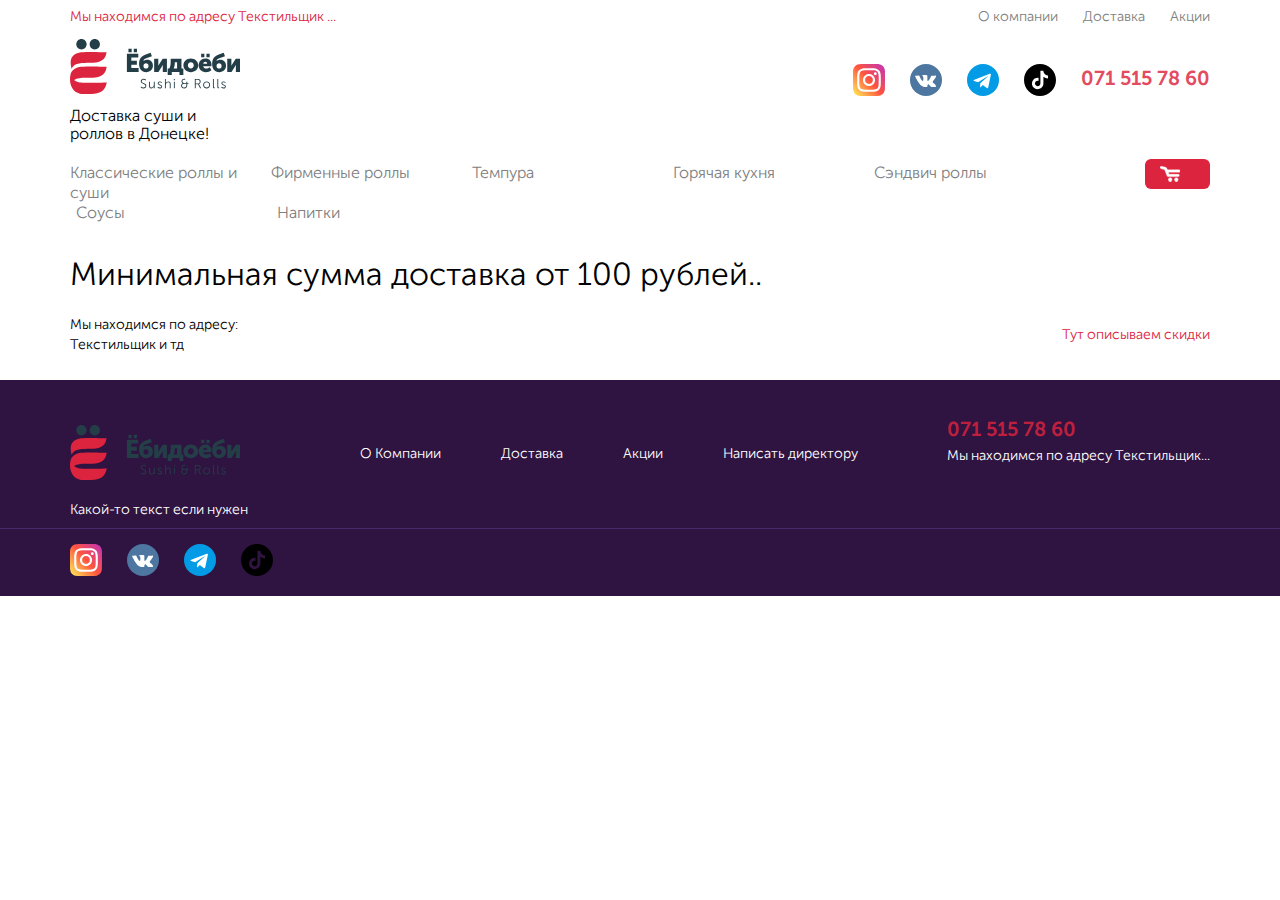
<file: delivery.html>
<!DOCTYPE html>
<html lang="en">
<head>
	<meta charset="UTF-8">
	<meta name="viewport" content="width=device-width, initial-scale=1.0">
	<title>Document</title>
	<link rel="stylesheet" href="css/style.css">
</head>
<body>
	<header class="header">
	<div class="container">
		<div class="header__top">
			<div class="header__adres">Мы находимся по адресу Текстильщик ...</div>
			<ul class="header__top--menu social">
				<li>
					<a href="about-us.html" class="header__top--links social--links">О компании</a>
				</li>
				<li>
					<a href="delivery.html" class="header__top--links social--links">Доставка</a>
				</li>
				<li>
					<a href="stock.html" class="header__top--links social--links">Акции</a>
				</li>

			</ul>
		</div>
		<div class="header__bottom">
			<div class="header__bottom--left">
				<div class="header__logo">
					<a href="#"><img src="img/logo.svg" alt="logo"></a>
					<div class="header__logo--title">Доставка суши и роллов в Донецке!</div>
				</div>
			</div>
			<div class="header__bottom--right">
				<div class="header__soc--links">
					<ul class="soc--links">
						<li><a href="#" class="soc--link">
							<img src="img/instagram.svg" alt="instagram" width="32" height="32">
						</a></li>
						<li><a href="#" class="soc--link">
							<img src="img/vk.svg" alt="vk.com" width="32" height="32">
						</a></li>
						<li><a href="#" class="soc--link">
							<img src="img/telegram.svg" alt="telegram" width="32" height="32">
						</a></li>
						<li><a href="#" class="soc--link">
							<img src="img/tiktok.svg" alt="tiktok" width="32" height="32">
						</a></li>
					</ul>
				</div>
				<div class="header__tel--right">
					<div class="number-phone">
						<a href="tel:071 515 78 60" class="our__phone">071 515 78 60</a>
					</div>
				</div>
			</div>
		</div>
	</div>
</header>

<div class="menu">
	<div class="container">
		<div class="main__menu--container">
			<ul class="main__menu--list">
				<li class="main__menu--link"><a href="#">Классические роллы и суши</a></li>
				<li class="main__menu--link"><a href="#">Фирменные роллы</a></li>
				<li class="main__menu--link"><a href="#">Темпура</a></li>
				<li class="main__menu--link"><a href="#">Горячая кухня</a></li>
				<li class="main__menu--link"><a href="#">Сэндвич роллы</a></li>
				<li class="main__menu--link"><a href="#">Соусы</a></li>
				<li class="main__menu--link"><a href="#">Напитки</a></li>
			</ul>
			<button class="main__menu--button">
				<span class="menu__button--img"></span>
			</button>
		</div>
	</div>
</div>	

<div class="page__delivery">
	<div class="container">
		<h2 class="page__delivery--title">Минимальная сумма доставка от 100 рублей..</h2>
		<div class="page__delivery--text">
			<div class="page__delivery--adres">
				Мы находимся по адресу: 
				<p>Текстильщик и тд</p>
			</div>
			<div class="page__delivery--sale">
				Тут описываем скидки
			</div>
		</div>
	</div>
	<div class="page__delivery--card">
		<script type="text/javascript" charset="utf-8" async src="https://api-maps.yandex.ru/services/constructor/1.0/js/?um=constructor%3A930c3f9df6bb4ff3185ce75748f2e5268a34f8871372a811c68e22b16c4c8f65&amp;width=100%25&amp;height=522&amp;lang=ru_RU&amp;scroll=true"></script>
	</div>
</div>

<footer class="footer">
	<div class="footer--one">
		<div class="container">
			<div class="footer--one__top">
				<div class="footer--one__inner">
					<div class="footer--one__left">
						<div class="footer__logo">
							<a href="#">
								<img src="img/logo.svg" alt="logo">
							</a>
						</div>
						<div class="footer__menu">
							<ul>
								<li><a href="#">О Компании</a></li>
								<li><a href="#">Доставка</a></li>
								<li><a href="#">Акции</a></li>
								<li><a href="#">Написать директору</a></li>
							</ul>
						</div>
					</div>
					<div class="footer--one__right">
						<div class="number-phone">
							<a href="tel:071 515 78 60" class="our__phone">071 515 78 60</a>
						</div>
						<div class="footer__adres">Мы находимся по адресу Текстильщик...</div>
					</div>
				</div>
			</div>
			<div class="footer--one__bottom">
				<div class="footer--one__text">Какой-то текст если нужен</div>
			</div>
		</div>
	</div>

    <div class="footer--two">
    	<div class="container">
    		<div class="footer--two__inner">
    			<div class="footer--two__social">
    				<ul class="footer--two__soc social">
    					<li class="social--links"><a href="#">
    						<img src="img/instagram.svg" alt="instagram.com" width="32" height="32">
    					</a></li>
    					<li class="social--links"><a href="#">
    						<img src="img/vk.svg" alt="vk.com" width="32" height="32">
    					</a></li>
    					<li class="social--links"><a href="#">
    						<img src="img/telegram.svg" alt="telegram" width="32" height="32">
    					</a></li>
    					<li class="social--links"><a href="#">
    						<img src="img/tiktok.svg" alt="tiktok" width="32" height="32">
    					</a></li>
    				</ul>
    			</div>
    		</div>
    	</div>
    </div>

</footer>



</body>
</html>
</file>
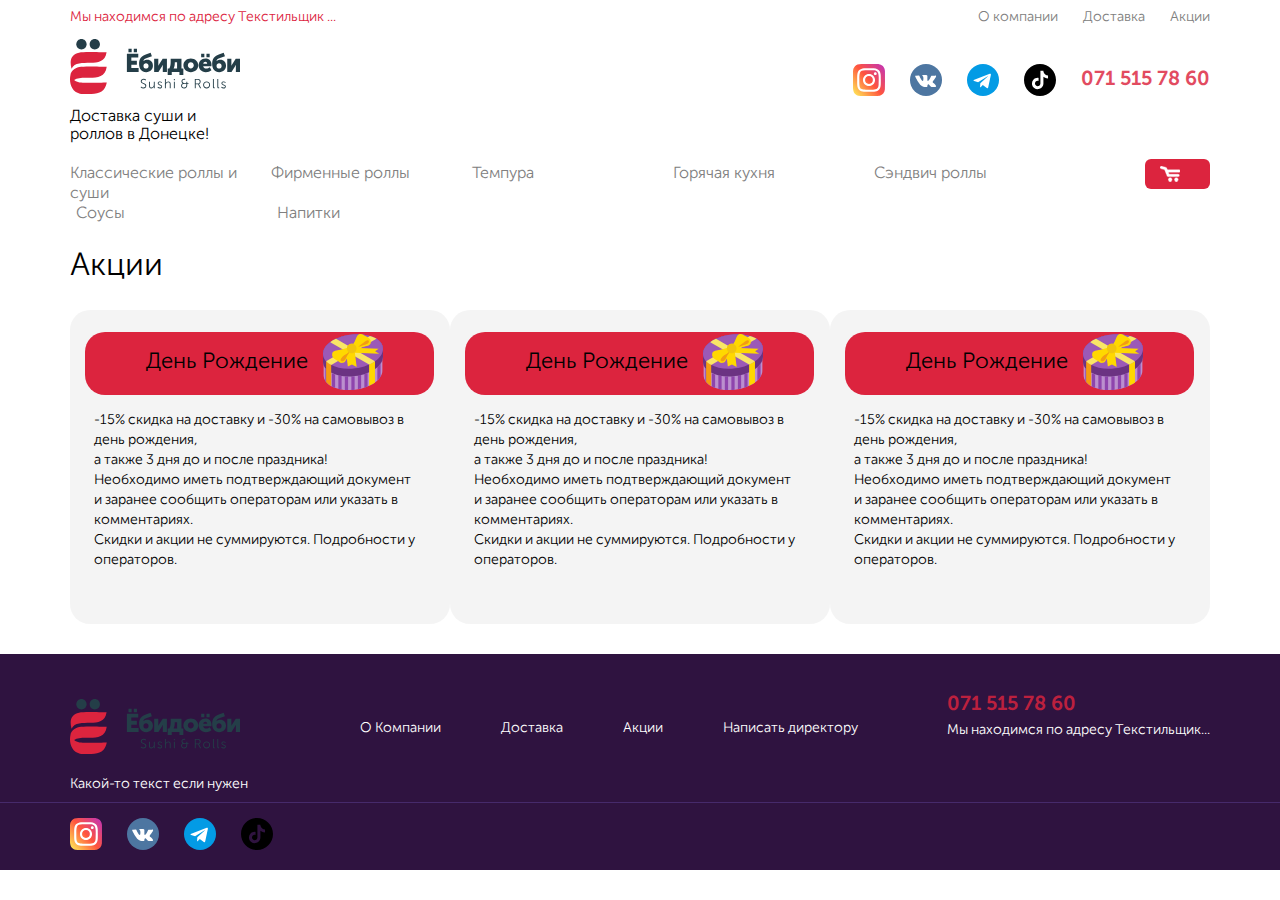
<file: stock.html>
<!DOCTYPE html>
<html lang="en">
<head>
	<meta charset="UTF-8">
	<meta name="viewport" content="width=device-width, initial-scale=1.0">
	<title>Document</title>
	<link rel="stylesheet" href="css/style.css">
</head>
<body>
	<header class="header">
	<div class="container">
		<div class="header__top">
			<div class="header__adres">Мы находимся по адресу Текстильщик ...</div>
			<ul class="header__top--menu social">
				<li>
					<a href="about-us.html" class="header__top--links social--links">О компании</a>
				</li>
				<li>
					<a href="delivery.html" class="header__top--links social--links">Доставка</a>
				</li>
				<li>
					<a href="#" class="header__top--links social--links">Акции</a>
				</li>
			</ul>
		</div>
		<div class="header__bottom">
			<div class="header__bottom--left">
				<div class="header__logo">
					<a href="#"><img src="img/logo.svg" alt="logo"></a>
					<div class="header__logo--title">Доставка суши и роллов в Донецке!</div>
				</div>
			</div>
			<div class="header__bottom--right">
				<div class="header__soc--links">
					<ul class="soc--links">
						<li><a href="#" class="soc--link">
							<img src="img/instagram.svg" alt="instagram" width="32" height="32">
						</a></li>
						<li><a href="#" class="soc--link">
							<img src="img/vk.svg" alt="vk.com" width="32" height="32">
						</a></li>
						<li><a href="#" class="soc--link">
							<img src="img/telegram.svg" alt="telegram" width="32" height="32">
						</a></li>
						<li><a href="#" class="soc--link">
							<img src="img/tiktok.svg" alt="tiktok" width="32" height="32">
						</a></li>
					</ul>
				</div>
				<div class="header__tel--right">
					<div class="number-phone">
						<a href="tel:071 515 78 60" class="our__phone">071 515 78 60</a>
					</div>
				</div>
			</div>
		</div>
	</div>
</header>


<div class="menu">
	<div class="container">
		<div class="main__menu--container">
			<ul class="main__menu--list">
				<li class="main__menu--link"><a href="#">Классические роллы и суши</a></li>
				<li class="main__menu--link"><a href="#">Фирменные роллы</a></li>
				<li class="main__menu--link"><a href="#">Темпура</a></li>
				<li class="main__menu--link"><a href="#">Горячая кухня</a></li>
				<li class="main__menu--link"><a href="#">Сэндвич роллы</a></li>
				<li class="main__menu--link"><a href="#">Соусы</a></li>
				<li class="main__menu--link"><a href="#">Напитки</a></li>
			</ul>
			<button class="main__menu--button">
				<span class="menu__button--img"></span>
			</button>
		</div>
	</div>
</div>

<div class="layout--main">
<div class="page__stock">
	<div class="container">
		<h2 class="page__stock--title">Акции</h2>
		<div class="page__stock--container">
			<div class="page__stock--item">
				<div class="page__stock--inner">
					<div class="page__stock--item--top">
						<div class="page__stock--item--title">
							<p>День Рождение</p>
						</div>
						<div class="page__stock--item--icon">
							<img src="img/gift.svg" alt="gift" width="60" height="60">
						</div>
					</div>
					<div class="page__stock--item--text">
						<div class="page__stock--text">
							<p>-15% скидка на доставку и -30% на самовывоз в день рождения,</p>
							<p>а также 3 дня до и после праздника!</p>
							<p>Необходимо иметь подтверждающий документ</p>
							<p>и заранее сообщить операторам или указать в комментариях.</p>
							<p>Скидки и акции не суммируются. Подробности у операторов.</p>
						</div>
					</div>
					<div class="page__stock--item--bottom"></div>
				</div>
			</div>
			<div class="page__stock--item">
				<div class="page__stock--inner">
					<div class="page__stock--item--top">
						<div class="page__stock--item--title">
							<p>День Рождение</p>
						</div>
						<div class="page__stock--item--icon">
							<img src="img/gift.svg" alt="gift" width="60" height="60">
						</div>
					</div>
					<div class="page__stock--item--text">
						<div class="page__stock--text">
							<p>-15% скидка на доставку и -30% на самовывоз в день рождения,</p>
							<p>а также 3 дня до и после праздника!</p>
							<p>Необходимо иметь подтверждающий документ</p>
							<p>и заранее сообщить операторам или указать в комментариях.</p>
							<p>Скидки и акции не суммируются. Подробности у операторов.</p>
						</div>
					</div>
					<div class="page__stock--item--bottom"></div>
				</div>
			</div>
				<div class="page__stock--item">
				<div class="page__stock--inner">
					<div class="page__stock--item--top">
						<div class="page__stock--item--title">
							<p>День Рождение</p>
						</div>
						<div class="page__stock--item--icon">
							<img src="img/gift.svg" alt="gift" width="60" height="60">
						</div>
					</div>
					<div class="page__stock--item--text">
						<div class="page__stock--text">
							<p>-15% скидка на доставку и -30% на самовывоз в день рождения,</p>
							<p>а также 3 дня до и после праздника!</p>
							<p>Необходимо иметь подтверждающий документ</p>
							<p>и заранее сообщить операторам или указать в комментариях.</p>
							<p>Скидки и акции не суммируются. Подробности у операторов.</p>
						</div>
					</div>
					<div class="page__stock--item--bottom"></div>
				</div>
			</div>
		</div>
	</div>
</div>

</div>	
<footer class="footer">
	<div class="footer--one">
		<div class="container">
			<div class="footer--one__top">
				<div class="footer--one__inner">
					<div class="footer--one__left">
						<div class="footer__logo">
							<a href="#">
								<img src="img/logo.svg" alt="logo">
							</a>
						</div>
						<div class="footer__menu">
							<ul>
								<li><a href="#">О Компании</a></li>
								<li><a href="#">Доставка</a></li>
								<li><a href="#">Акции</a></li>
								<li><a href="#">Написать директору</a></li>
							</ul>
						</div>
					</div>
					<div class="footer--one__right">
						<div class="number-phone">
							<a href="tel:071 515 78 60" class="our__phone">071 515 78 60</a>
						</div>
						<div class="footer__adres">Мы находимся по адресу Текстильщик...</div>
					</div>
				</div>
			</div>
			<div class="footer--one__bottom">
				<div class="footer--one__text">Какой-то текст если нужен</div>
			</div>
		</div>
	</div>

    <div class="footer--two">
    	<div class="container">
    		<div class="footer--two__inner">
    			<div class="footer--two__social">
    				<ul class="footer--two__soc social">
    					<li class="social--links"><a href="#">
    						<img src="img/instagram.svg" alt="instagram.com" width="32" height="32">
    					</a></li>
    					<li class="social--links"><a href="#">
    						<img src="img/vk.svg" alt="vk.com" width="32" height="32">
    					</a></li>
    					<li class="social--links"><a href="#">
    						<img src="img/telegram.svg" alt="telegram" width="32" height="32">
    					</a></li>
    					<li class="social--links"><a href="#">
    						<img src="img/tiktok.svg" alt="tiktok" width="32" height="32">
    					</a></li>
    				</ul>
    			</div>
    		</div>
    	</div>
    </div>

</footer>
	

</body>
</html>
</file>
<file: css/style.css>
h1,
h2,
h3,
h4,
h5,
h6,
p,
blockquote,
pre,
a,
abbr,
acronym,
address,
big,
cite,
code,
del,
dfn,
em,
img,
ins,
kbd,
q,
s,
samp,
small,
strike,
strong,
sub,
sup,
tt,
var,
b,
u,
i,
center,
dl,
dt,
dd,
ol,
ul,
li,
fieldset,
form,
label,
legend,
table,
caption,
tbody,
tfoot,
thead,
tr,
th,
td,
article,
aside,
canvas,
details,
embed,
figure,
figcaption,
footer,
header,
hgroup,
menu,
nav,
output,
ruby,
section,
summary,
time,
mark,
audio,
video {
  margin: 0;
  padding: 0;
  border: 0;
  font-size: 100%;
  font: inherit;
  vertical-align: baseline;
}
/* HTML5 display-role reset for older browsers */
article,
aside,
details,
figcaption,
figure,
footer,
header,
hgroup,
menu,
nav,
section {
  display: block;
}
body {
  font-weight: 400;
  font-family: 'Conv_ofont.ru_Museo Sans Cyrl 300';
  line-height: 1;
  color: #000;
  font-size: 14px;
  overflow-x: hidden;
}
html {
  scroll-behavior: smooth;
}
ol,
ul {
  list-style: none;
}
blockquote,
q {
  quotes: none;
}
blockquote:before,
blockquote:after,
q:before,
q:after {
  content: '';
  content: none;
}
table {
  border-collapse: collapse;
  border-spacing: 0;
}
:focus,
:active,
:hover {
  outline: none;
}
input,
textarea {
  outline: 0;
  border: 0;
  -webkit-appearance: none;
}
* {
  padding: 0;
  margin: 0;
}
*,
*:before,
*:after {
  -webkit-box-sizing: border-box;
  -moz-box-sizing: border-box;
  box-sizing: border-box;
}
img {
  max-width: 100%;
  height: auto;
}
@font-face {
  font-family: 'Conv_MuseoSansCyrl';
  src: url('../fonts/MuseoSansCyrl.eot');
  src: local('☺'), url('../fonts/MuseoSansCyrl.woff') format('woff'),
    url('../fonts/MuseoSansCyrl.ttf') format('truetype'), url('../fonts/MuseoSansCyrl.svg') format('svg');
  font-weight: normal;
  font-style: normal;
}
@font-face {
  font-family: 'Conv_ofont.ru_Museo Sans Cyrl 300';
  src: url('../fonts/ofont.ru_Museo Sans Cyrl 300.eot');
  src: local('☺'), url('../fonts/ofont.ru_Museo Sans Cyrl 300.woff') format('woff'),
    url('../fonts/ofont.ru_Museo Sans Cyrl 300.ttf') format('truetype'),
    url('../fonts/ofont.ru_Museo Sans Cyrl 300.svg') format('svg');
  font-weight: normal;
  font-style: normal;
}
@font-face {
  font-family: 'Conv_museosanscyrl-500';
  src: url('../fonts/museosanscyrl-500.eot');
  src: local('☺'), url('../fonts/museosanscyrl-500.woff') format('woff'),
    url('../fonts/museosanscyrl-500.ttf') format('truetype'), url('../fonts/museosanscyrl-500.svg') format('svg');
  font-weight: normal;
  font-style: normal;
}
@font-face {
  font-family: 'Conv_museosanscyrl-700';
  src: url('../fonts/museosanscyrl-700.eot');
  src: local('☺'), url('../fonts/museosanscyrl-700.woff') format('woff'),
    url('../fonts/museosanscyrl-700.ttf') format('truetype'), url('../fonts/museosanscyrl-700.svg') format('svg');
  font-weight: normal;
  font-style: normal;
}

.header {
  padding: 10px 0 16px;
  background: #fff;
}
.container {
  max-width: 1170px;
  width: 100%;
  padding: 0 15px;
  margin: 0 auto;
}
.header__top {
  display: flex;
  justify-content: space-between;
}
.header__adres {
  color: #dc243e;
}
.header__top--menu {
  display: flex;
}
.header__top--menu li {
  margin-right: 25px;
}
.header__top--menu li:last-child {
  margin-right: 0;
}
.header__top--links {
  cursor: pointer;
  text-decoration: none;
  color: gray;
  font-size: 14px;
  font-family: 'Conv_ofont.ru_Museo Sans Cyrl 300';
}
.header__top--links:hover {
  color: #dc243e;
  transition-duration: 0.7s;
}
.header__bottom {
  margin-top: 15px;
  display: flex;
  justify-content: space-between;
}
.header__bottom--left {
  display: flex;
}
.header__logo--title {
  font-size: 16px;
  font-weight: 300;
  margin-top: 10px;
  max-width: 178px;
  line-height: 18px;
  color: #000;
}

.header__bottom--right {
  display: flex;
  padding-top: 25px;
}
.soc--links {
  display: flex;
}
.soc--link {
  margin-right: 25px;
}
.soc--link li:last-child {
  margin-right: 0;
}
.number-phone a {
  text-decoration: none;
  font-size: 20px;
  font-family: 'Conv_museosanscyrl-700';
  line-height: 28px;
  color: #dc243e;
  font-weight: 700;
  opacity: 0.818182;
}

.main__menu--container {
  display: flex;
  justify-content: space-between;
  position: relative;
}
.main__menu--list {
  display: flex;
  padding-top: 4px;
  flex-wrap: wrap;
}
.main__menu--link {
  width: 195px;
}
.recomended {
  width: 102px;
}
.classic {
  width: 156px;
}
.firm {
  width: 142px;
}
.zapech {
  width: 142px;
}
.tempura {
  width: 115px;
}
.hot {
  width: 103px;
}
.sandwich {
  width: 116px;
}
.gunkani {
  width: 59px;
}

.napitki {
  width: 30px;
}
.main__menu--list li a {
  text-decoration: none;
  color: gray;
  font-size: 16px;
  line-height: 20px;
}
.main__menu--list li a:first-child {
  margin-left: 0;
}
.main__menu--link {
  margin-left: 6px;
}
.main__menu--link:first-child {
  margin-left: 0;
}
.main__menu--link a:hover {
  color: #dc243e;
  transition-duration: 0.7s;
}

.main__menu--button {
  display: flex;
  color: #fff;
  height: 30px;
  border-radius: 6px;
  background-color: #dc243e;
  align-items: center;
  justify-content: center;
  cursor: pointer;
  position: relative;
  border: none;
  padding: 0 15px 0 50px;
  transition: background-color 0.3s ease-out;
}
.main__menu--button:hover {
  background-color: #ac0d24;
}
.menu__button--img {
  position: absolute;
  content: '';
  left: 15px;
  top: 7px;
  background-image: url(../img/basket.png);
  width: 20px;
  height: 16px;
}
.slider {
  margin-top: 20px;
}
.slider__item {
  position: relative;
}
.slick-dots {
  position: absolute;
  content: '';
  bottom: 20px;
  left: 46%;
  display: flex;
  align-content: center;
  justify-content: center;
}
.slick-dots button {
  width: 15px;
  height: 15px;
  background: #dc243e;
  color: transparent;
  display: block;
  border: none;
  border-radius: 50%;
  cursor: pointer;
  position: relative;
}
.slick-dots li {
  margin-left: 20px;
}
.slick-dots li.slick-active button {
  width: 15px;
  height: 15px;
  background: green;
}

/*.s-filter {
	margin-top: 20px;
	display: none;
}
.s-filter.active {
	display: block;
}*/

/*.s-filter {
	display: block;
}
.s-filter.active {
	display: none;
}*/
.s-filter {
  display: none;
}
.s-filter.active {
  display: block;
}

.s-filter__inner {
  display: flex;
  justify-content: center;
}
.s-filter__title {
  color: #dc243e;
  font-family: 'Conv_ofont.ru_Museo Sans Cyrl 300';
  font-size: 16px;
}

.filter {
  margin-top: 15px;
}

.hamburger {
  margin: 0 auto;
  display: block;
}

.s-filter {
  margin-top: 10px;
}
.s-filter__inner {
  display: flex;
  justify-content: space-between;
  text-align: center;
  background: rgba(233, 234, 236, 0.32);
  border-radius: 20px;
}
.s-filter__item {
  padding: 10px 25px;
}
.s-filter__heart {
  border: none;
  cursor: pointer;
  background-image: url(../img/heart-regular.svg);
  width: 25px;
  height: 25px;
}

.s-filter__name {
  margin-top: 15px;
}
.s-filter__close {
  margin-top: 15px;
  border: none;
  cursor: pointer;
  background-image: url(../img/times-solid.svg);
  width: 13px;
  height: 21px;
}

.s-product {
  margin-top: 20px;
  padding: 45px 0;
}
.s-product__title {
  margin-bottom: 25px;
  font-size: 32px;
}
.s-product__inner {
  margin: 0 -15px -70px;
  display: flex;
  flex-wrap: wrap;
}
.s-product__container {
  display: flex;
  justify-content: space-between;
  padding: 0 15px;
}
.s-product__item {
  padding: 0 15px;
  flex: 0 0 33.33333%;
  max-width: 33.33333%;
}
.s-product__item:first-child {
  margin-left: 0;
}
.s-product__item__inner {
  position: relative;
  height: 100%;
  padding: 0 0 70px;
}
.s-product__item--img {
  padding: 15px 0 0px;
  height: 330px;
  display: flex;
  align-items: center;
}
.popup-link {
  cursor: pointer;
}
.s-product__bottom--top {
  display: flex;
  justify-content: space-between;
  margin-bottom: 5px;
  position: relative;
}
.s-product__item--info {
  width: 20px;
  height: 20px;
  border: 1px solid #a6a6a6;
  border-radius: 50%;
  display: flex;
  justify-content: center;
  align-items: center;
  font-size: 16px;
  color: #a6a6a6;
  cursor: pointer;
  transition: 0.3s all;
  position: relative;
}
.s-product__item--info:hover {
  border: 1px solid #373535;
  background-color: #373535;
  color: #fff;
}

.s-product__bottom--middle {
  display: flex;
  justify-content: space-between;
  align-items: center;
}
.s-product__bottom--description {
  padding: 15px 15px;
  line-height: 16px;
  color: gray;
}
.s-product__item--info--cont {
  transition: opacity 0.3s;
  position: absolute;
  width: 223px;
  border-radius: 6px;
  background-color: #373535;
  color: #fff;
  padding-left: 15px 20px;
  line-height: 18px;
  right: 0;
  top: 25px;
  opacity: 0;
  z-index: -5;
}

.s-product__item--info:hover + .s-product__item--info--cont {
  opacity: 1;
  z-index: 5;
}

.s-product__info__inner {
  padding: 15px 20px;
  position: relative;
}
.s-product__item--title {
  font-size: 18px;
  max-width: 205px;
  min-height: 45px;
  font-weight: 700;
  padding-left: 15px;
}
.s-product__info--title {
  font-size: 14px;
  margin-bottom: 15px;
}
.s-product__info-row {
  display: flex;
  justify-content: space-between;
}
.s-product__bottom--inner {
  display: flex;
  justify-content: space-between;
  align-items: center;
  margin: 15px 0;
}
.s-product__weight {
  color: gray;
  padding-left: 15px;
  line-height: 25px;
}
.s-product__weight p:after {
  content: '\20BD';
  margin-left: 2px;
}
.btn--product {
  width: 139px;
  height: 39px;
  font-size: 16px;
  border-radius: 6px;
  border: 1px solid #dc243e;
  text-align: center;
  color: #dc243e;
  transition: 0.3s all;
  background-color: white;
  cursor: pointer;
  font-weight: 700;
}
.btn--product:hover {
  color: #fff;
  background: #ac0d24;
}

.footer {
  background-color: #2f1340;
  color: #fff;
}
.footer--one {
  border-bottom: 1px solid #462a6b;
}

.footer--one__top {
  padding: 35px 0 20px;
}
.footer--one__inner {
  display: flex;
  justify-content: space-between;
}
.footer--one__left {
  padding-top: 10px;
  display: flex;
  justify-content: space-between;
  align-items: center;
}
.footer__menu {
  margin-left: 90px;
}
.footer__menu li {
  margin: 0 30px;
}
.footer__menu ul {
  display: flex;
}
.footer__menu a {
  text-decoration: none;
  color: #fff;
}
.footer__menu a:hover {
  color: #dc243e;
  transition-duration: 0.7s;
}
.footer__adres {
  padding-top: 6px;
}
.footer--one__bottom {
  padding-bottom: 11px;
}
.footer--two {
  padding: 15px 0 17px;
}
.footer--two__inner {
  display: flex;
  justify-content: space-between;
  align-items: center;
}
.footer--two__social {
  display: flex;
  justify-content: space-between;
  align-items: center;
}
.footer--two__soc {
  display: flex;
}
.footer--two__soc li {
  margin-left: 25px;
}
.footer--two__soc li:first-child {
  margin-left: 0;
}

/*s-about__page */

.s-page__about--container {
  display: flex;
  justify-content: space-between;
  padding: 35px 0 20px;
}
.s-page__about--left {
  padding: 0 22px;
  flex: 0 0 50%;
  max-width: 50%;
}
.s-page__title {
  font-size: 32px;
  font-weight: 400;
}
.s-page__text {
  margin: 25px 0 50px;
  font-family: 'Conv_ofont.ru_Museo Sans Cyrl 300';
  font-size: 16px;
}
.s-page__text p {
  margin-bottom: 15px;
}
.s-page__about--right {
  flex-grow: 1;
}

/*delivery page */

.page__delivery {
  margin-top: 35px;
}
.page__delivery--title {
  font-size: 32px;
  font-family: 'Conv_ofont.ru_Museo Sans Cyrl 300';
  font-weight: 400;
}
.page__delivery--text {
  display: flex;
  justify-content: space-between;
  align-items: center;
  padding-top: 25px;
  line-height: 20px;
}

.page__delivery--sale {
  color: #dc243e;
}
.page__delivery--card {
  margin-top: 25px;
}

/*stock--page*/

.page__stock {
  margin-top: 25px;
  margin-bottom: 30px;
}
.page__stock--title {
  font-size: 32px;
  font-weight: 400;
}
.page__stock--container {
  display: flex;
  justify-content: space-between;
  margin-top: 30px;
}
.page__stock--item {
  flex: 0 0 33.33333%;
  max-width: 33.33333%;
  padding: 22px 16px 20px 15px;
  background: rgba(240, 240, 240, 0.76);
  min-height: 100%;
  border-radius: 20px;
  position: relative;
}
.page__stock--item--top {
  display: flex;
  justify-content: center;
  align-items: center;
  background: #dc243e;
  border-radius: 20px;
}
.page__stock--item--title {
  font-size: 22px;
}
.page__stock--item--title p {
  padding: 0 15px 5px 10px;
}
.page__stock--item--text {
  padding: 15px 9px 34px;
  line-height: 20px;
}

.s-product__recomended {
  color: #dc243e;
  position: relative;
}
.s-product__recomended:before {
  content: '';
  display: block;
  position: absolute;
  width: 25px;
  height: 25px;
  top: 3px;
  left: -36px;
  background-image: url(../img/star-big.svg);
  background-size: 100%;
}
.scrollup {
  background: url('../img/redscroll.png') no-repeat top left;
  height: 32px;
  width: 32px;
  bottom: 40px;
  left: 100px;
  cursor: pointer;
  display: none;
  position: fixed;
  z-index: 999;
}
.basket-num {
  padding-left: 7px;
  border-left: 2px solid #c4162e;
}
.basket-title {
  display: flex;
  padding-right: 8px;
}
.price-total {
  margin-right: 4px;
}
.menu-basket-container {
  position: absolute;
  z-index: 20;
  width: 100%;
  max-width: 374px;
  box-shadow: 8px 10px 32px rgb(0 7 3 / 25%);
  border-radius: 10px;
  background-color: #fff;
  right: 0;
  top: 30px;
  padding: 6px 20px 20px;
  display: none;
}
.menu-basket-container.is-hidden {
  display: block;
}

.menu-basket-items {
  max-height: 389px;
  overflow: hidden;
  overflow-y: auto;
}

.menu-basket-item {
  padding: 14px 0 10px;
  border-bottom: 1px solid rgba(226, 227, 230, 0.72);
}

.menu-basket-item__row,
.menu-basket-item__row--two {
  display: flex;
  justify-content: space-between;
}
.menu-basket-item__row--two {
  align-items: center;
}

.menu-basket-item .title {
  max-width: 206px;
  font-size: 14px;
  font-weight: 700;
}
.delete {
  cursor: pointer;
}
.menu-basket-item .weignt,
.quantity input {
  color: gray;
  font-size: 12px;
}
.input-num-product-price {
  display: flex;
  align-items: center;
}
.input-num-container {
  position: relative;
  margin-right: 10px;
}
.quantity input {
  padding: 0 13px 0 26px;
  width: 70px;
  height: 24px;
  text-align: center;
  color: #000;
  font-size: 14px;
}
.menu-basket-item .weignt,
.quantity input {
  color: gray;
  font-size: 12px;
}
input[type='number'] {
  -moz-appearance: textfield;
}
.quantity-up {
  right: 0;
}
.quantity-button {
  width: 24px;
  height: 24px;
  background-color: #e2e3e6;
  line-height: 24px;
  text-align: center;
  color: gray;
  font-size: 16px;
  border-radius: 50%;
  transition: 0.3s all;
  cursor: pointer;
  position: absolute;
  top: 0;
}
.quantity-down {
  left: 0;
}
.input-num-product-price .product-price {
  color: #010101;
  font-size: 16px;
  white-space: nowrap;
}
.menu-basket-finish-price {
  padding: 15px 0;
  display: flex;
  justify-content: space-between;
}
.menu-basket-finish-price .title {
  font-size: 18px;
}
.menu-basket-finish-price .price {
  color: #dc243e;
  font-size: 18px;
}
.btn-buy-order {
  max-width: 100%;
  width: 100%;
  position: relative;
  cursor: pointer;
  outline: 0;
  height: 39px;
  color: gray;
  font-size: 16px;
  border-radius: 6px;
  border: 1px solid #dc243e;
  text-align: center;
  line-height: 37px;
  transition: 0.3s all;
  background: none;
}
.btn-buy-order:hover {
  color: #fff;
  background: #ac0d24;
  background-color: #ac0d24 !important;
}
.quantity-button:hover {
  background-color: #879758;
  color: #fff;
}
</file>
